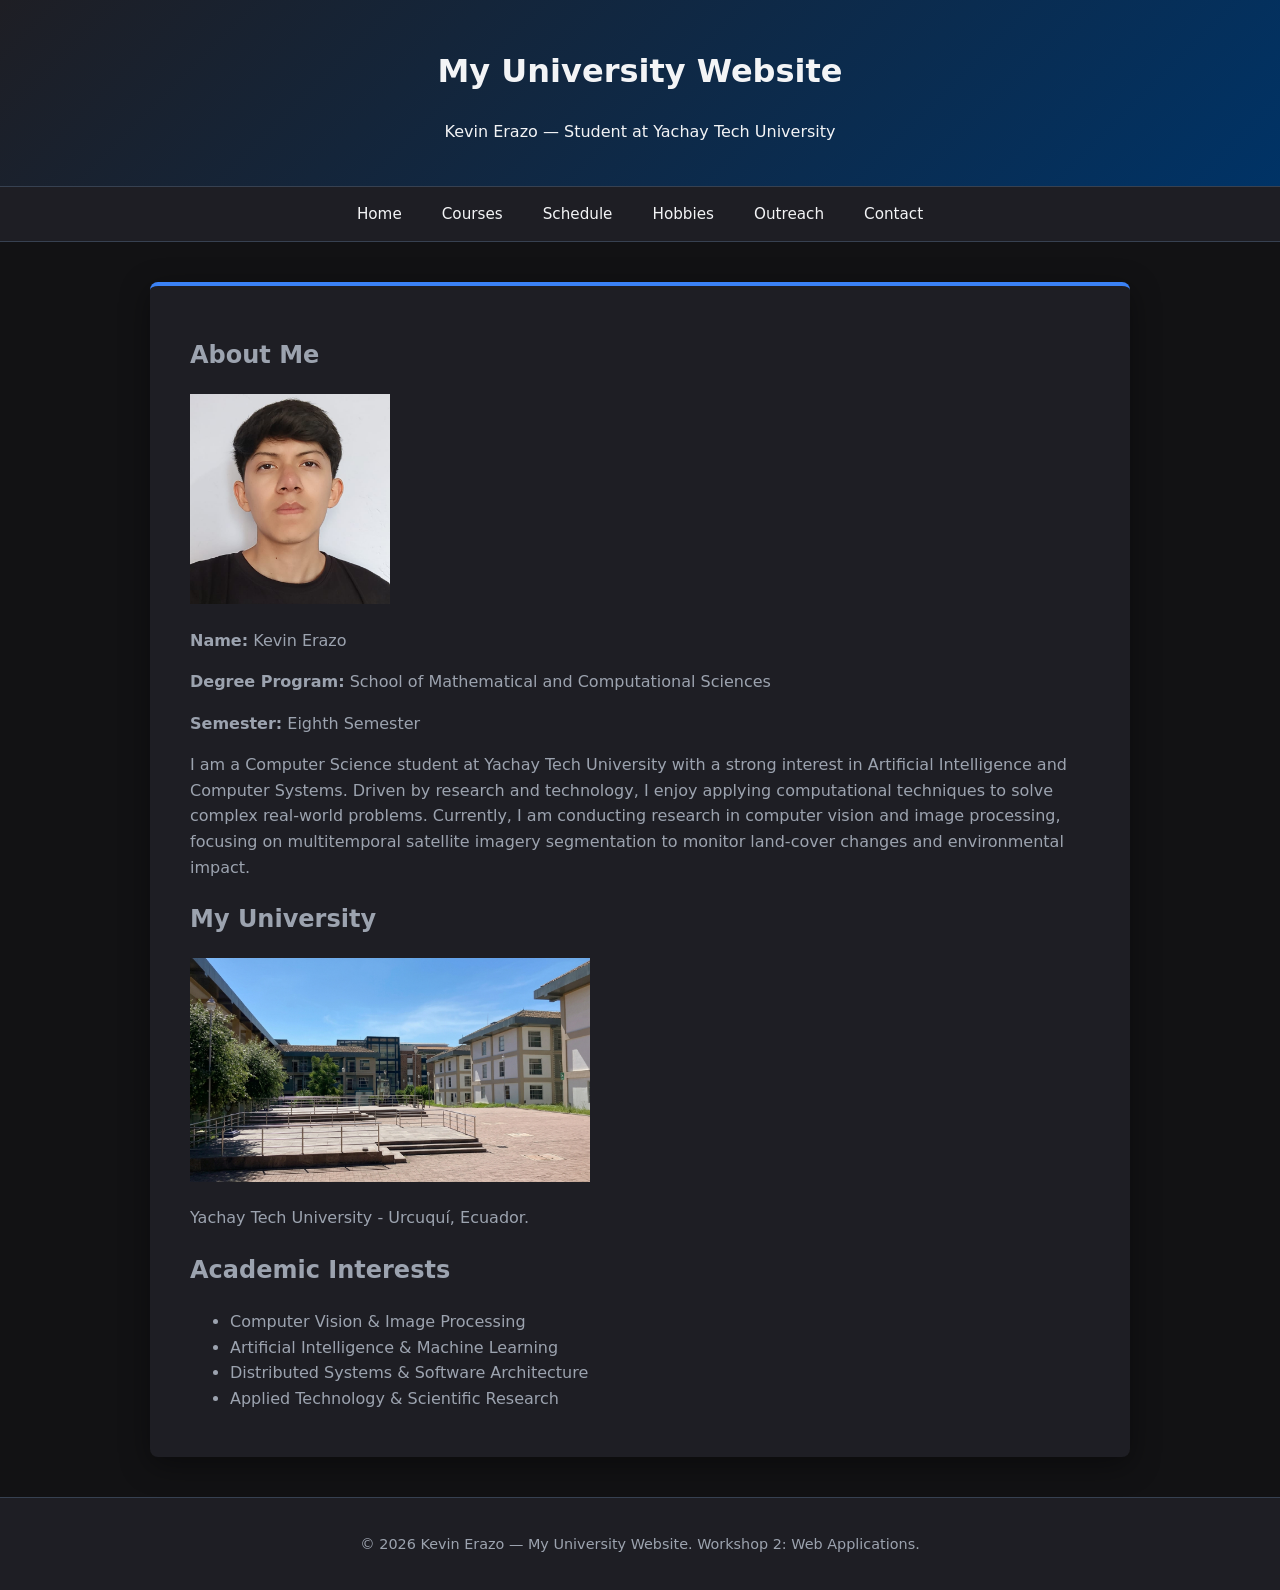
<file: HTML+CSS/my-site/index.html>
<!DOCTYPE html>
<html lang="en">
<head>
  <meta charset="UTF-8">
  <meta name="viewport" content="width=device-width, initial-scale=1.0">
  <title>My University Website</title>
  <link rel="stylesheet" href="css/global.css">
</head>
<body>

  <header>
    <h1>My University Website</h1>
    <p>Kevin Erazo — Student at Yachay Tech University</p>
  </header>

  <nav>
    <a href="index.html">Home</a>
    <a href="pages/courses.html">Courses</a>
    <a href="pages/schedule.html">Schedule</a>
    <a href="pages/other1.html">Hobbies</a>
    <a href="pages/other2.html">Outreach</a>
    <a href="pages/contact.html">Contact</a>
  </nav>

  <main>
    <section>
      <article>
        <h2>About Me</h2>
        <img src="images/profile.jpg" alt="Profile photo" width="200">
        <p><strong>Name:</strong> Kevin Erazo</p>
        <p><strong>Degree Program:</strong> School of Mathematical and Computational Sciences</p>
        <p><strong>Semester:</strong> Eighth Semester</p>
        <p>
          I am a Computer Science student at Yachay Tech University with a strong interest in Artificial Intelligence and Computer Systems. Driven by research and technology, I enjoy applying computational techniques to solve complex real-world problems. Currently, I am conducting research in computer vision and image processing, focusing on multitemporal satellite imagery segmentation to monitor land-cover changes and environmental impact.
        </p>
      </article>

      <article>
        <h2>My University</h2>
        <img src="images/university.jpg" alt="Yachay Tech University" width="400">
        <p>Yachay Tech University - Urcuquí, Ecuador.</p>
      </article>

      <article>
        <h2>Academic Interests</h2>
        <ul>
          <li>Computer Vision & Image Processing</li>
          <li>Artificial Intelligence & Machine Learning</li>
          <li>Distributed Systems & Software Architecture</li>
          <li>Applied Technology & Scientific Research</li>
        </ul>
      </article>
    </section>
  </main>

  <footer>
    <p>&copy; 2026 Kevin Erazo — My University Website. Workshop 2: Web Applications.</p>
  </footer>

</body>
</html>
</file>
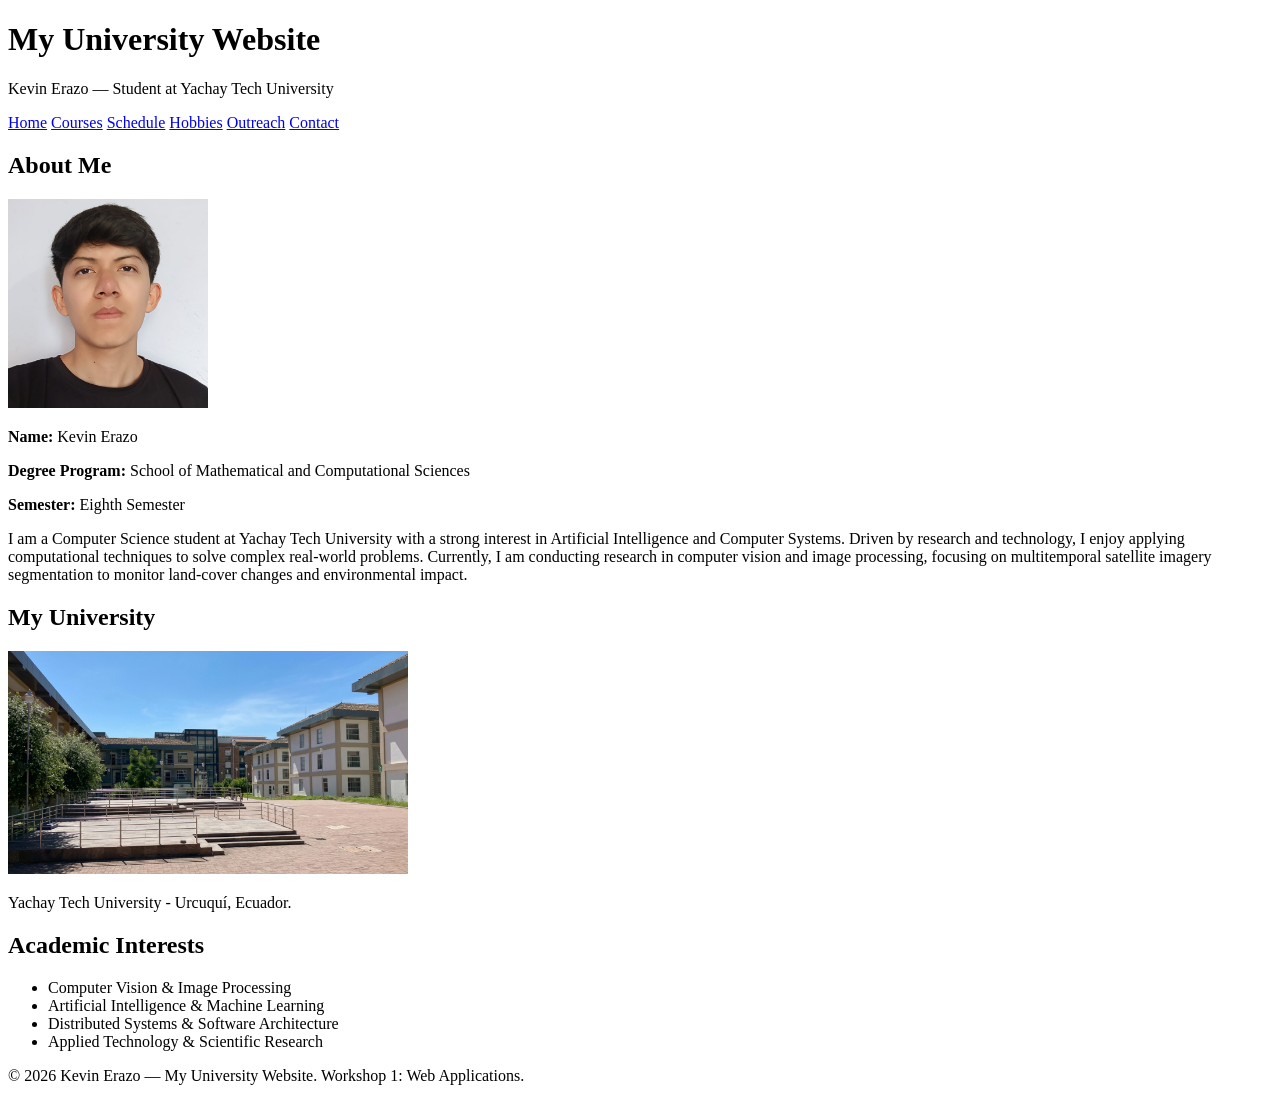
<file: HTML/my-site/index.html>
<!DOCTYPE html>
<html lang="en">
<head>
  <meta charset="UTF-8">
  <meta name="viewport" content="width=device-width, initial-scale=1.0">
  <title>My University Website</title>
</head>
<body>

  <header>
    <h1>My University Website</h1>
    <p>Kevin Erazo — Student at Yachay Tech University</p>
  </header>

  <nav>
    <a href="index.html">Home</a>
    <a href="pages/courses.html">Courses</a>
    <a href="pages/schedule.html">Schedule</a>
    <a href="pages/other1.html">Hobbies</a>
    <a href="pages/other2.html">Outreach</a>
    <a href="pages/contact.html">Contact</a>
  </nav>

  <main>
    <section>
      <article>
        <h2>About Me</h2>
        <img src="images/profile.jpg" alt="Profile photo" width="200">
        <p><strong>Name:</strong> Kevin Erazo</p>
        <p><strong>Degree Program:</strong> School of Mathematical and Computational Sciences</p>
        <p><strong>Semester:</strong> Eighth Semester</p>
        <p>
          I am a Computer Science student at Yachay Tech University with a strong interest in Artificial Intelligence and Computer Systems. Driven by research and technology, I enjoy applying computational techniques to solve complex real-world problems. Currently, I am conducting research in computer vision and image processing, focusing on multitemporal satellite imagery segmentation to monitor land-cover changes and environmental impact.
        </p>
      </article>

      <article>
        <h2>My University</h2>
        <img src="images/university.jpg" alt="Yachay Tech University" width="400">
        <p>Yachay Tech University - Urcuquí, Ecuador.</p>
      </article>

      <article>
        <h2>Academic Interests</h2>
        <ul>
          <li>Computer Vision & Image Processing</li>
          <li>Artificial Intelligence & Machine Learning</li>
          <li>Distributed Systems & Software Architecture</li>
          <li>Applied Technology & Scientific Research</li>
        </ul>
      </article>
    </section>
  </main>

  <footer>
    <p>&copy; 2026 Kevin Erazo — My University Website. Workshop 1: Web Applications.</p>
  </footer>

</body>
</html>
</file>
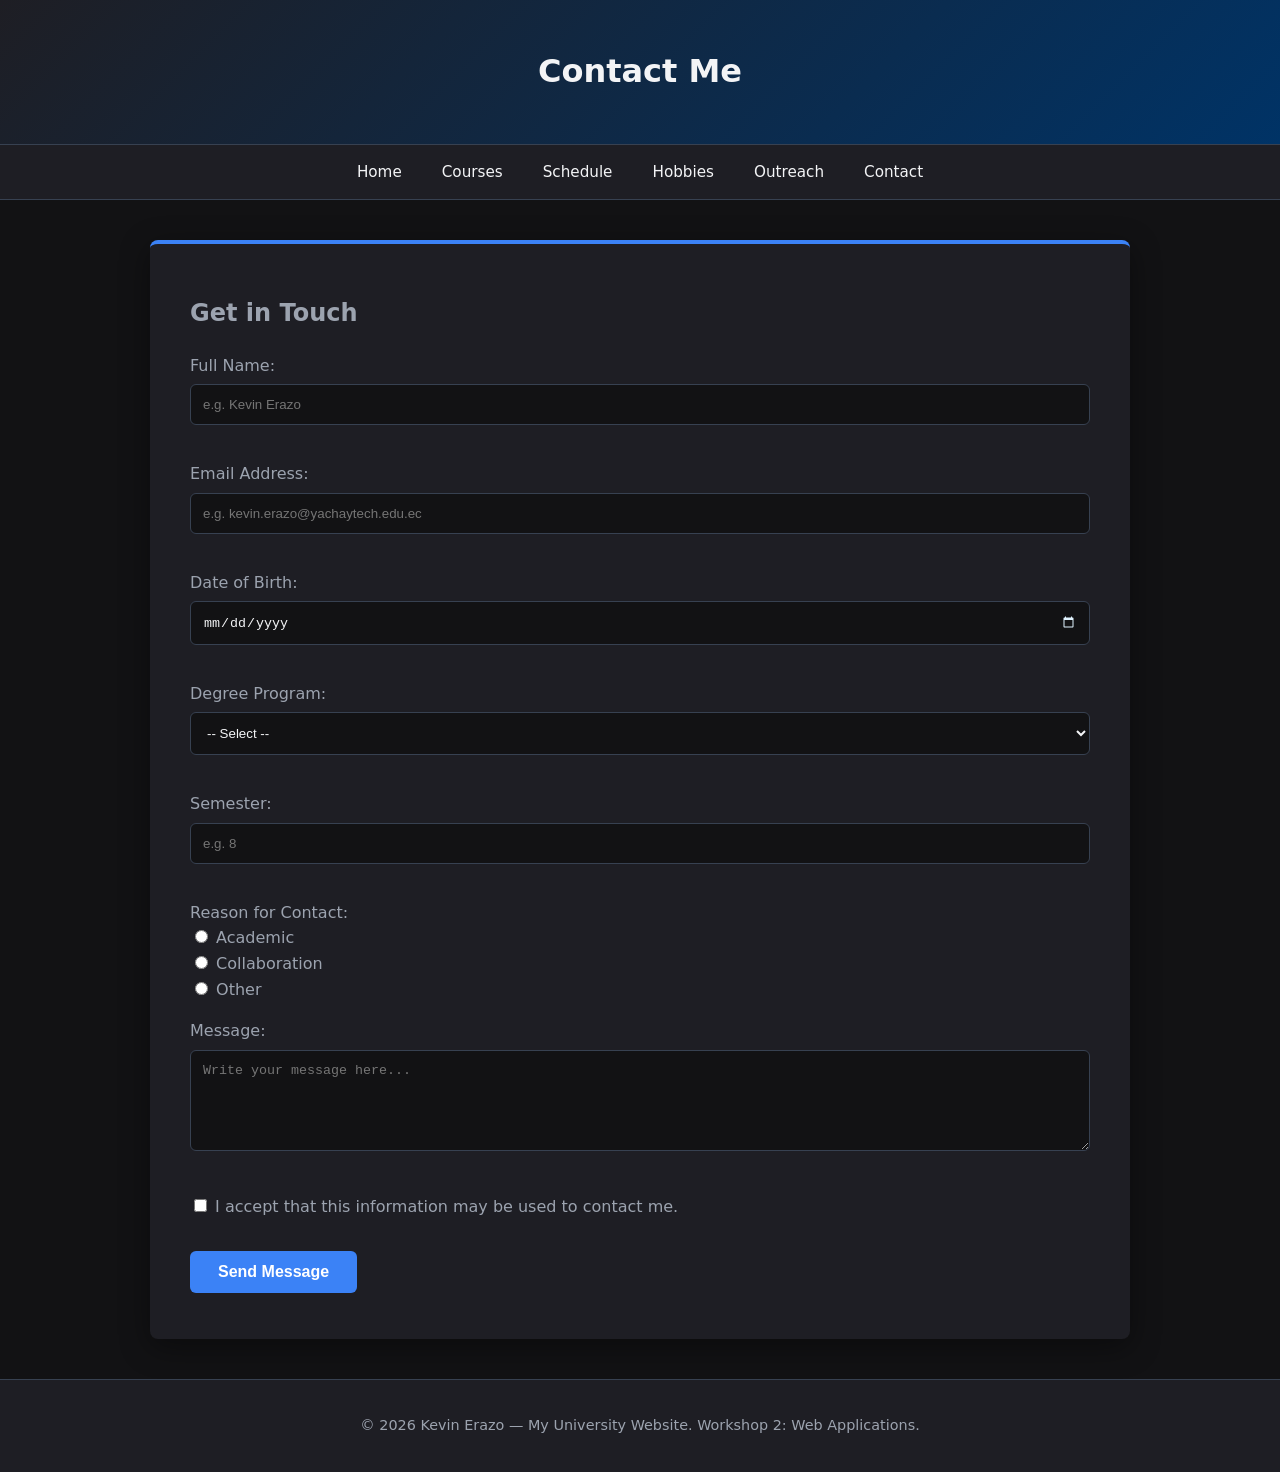
<file: HTML+CSS/my-site/pages/contact.html>
<!DOCTYPE html>
<html lang="en">
<head>
  <meta charset="UTF-8">
  <meta name="viewport" content="width=device-width, initial-scale=1.0">
  <title>Contact - My University Website</title>
  <link rel="stylesheet" href="../css/global.css">
  <link rel="stylesheet" href="../css/forms.css">
</head>
<body>

  <header>
    <h1>Contact Me</h1>
  </header>

  <nav>
    <a href="../index.html">Home</a>
    <a href="courses.html">Courses</a>
    <a href="schedule.html">Schedule</a>
    <a href="other1.html">Hobbies</a>
    <a href="other2.html">Outreach</a>
    <a href="contact.html">Contact</a>
  </nav>

  <main>
    <section>
      <h2>Get in Touch</h2>
      <form action="#" method="POST">
        <p>
          <label for="name">Full Name:</label><br>
          <input type="text" id="name" name="name" placeholder="e.g. Kevin Erazo" required>
        </p>

        <p>
          <label for="email">Email Address:</label><br>
          <input type="email" id="email" name="email" placeholder="e.g. kevin.erazo@yachaytech.edu.ec" required>
        </p>

        <p>
          <label for="dob">Date of Birth:</label><br>
          <input type="date" id="dob" name="dob" required>
        </p>

        <p>
          <label for="program">Degree Program:</label><br>
          <select id="program" name="program" required>
            <option value="">-- Select --</option>
            <option value="agro">Agricultural and Agro-Industrial Sciences</option>
            <option value="biological">Biological Sciences and Engineering</option>
            <option value="physical">Physical Sciences and Nanotechnology</option>
            <option value="earth">Earth Sciences, Energy and Environment</option>
            <option value="math_cs">Mathematical and Computational Sciences</option>
            <option value="chemical">Chemical Sciences and Engineering</option>
            <option value="language">Language Center</option>
            <option value="experimental">Experimental Sciences Education</option>
          </select>
        </p>

        <p>
          <label for="semester">Semester:</label><br>
          <input type="number" id="semester" name="semester" min="1" max="10" placeholder="e.g. 8" required>
        </p>

        <p>
          <label>Reason for Contact:</label><br>
          <input type="radio" id="reason_academic" name="reason" value="academic" required>
          <label for="reason_academic">Academic</label><br>
          <input type="radio" id="reason_collab" name="reason" value="collaboration">
          <label for="reason_collab">Collaboration</label><br>
          <input type="radio" id="reason_other" name="reason" value="other">
          <label for="reason_other">Other</label>
        </p>

        <p>
          <label for="message">Message:</label><br>
          <textarea id="message" name="message" rows="5" cols="40" placeholder="Write your message here..." required></textarea>
        </p>

        <p>
          <input type="checkbox" id="accept" name="accept" required>
          <label for="accept">I accept that this information may be used to contact me.</label>
        </p>

        <p>
          <button type="submit" name="submit">Send Message</button>
        </p>
      </form>
    </section>
  </main>

  <footer>
    <p>&copy; 2026 Kevin Erazo — My University Website. Workshop 2: Web Applications.</p>
  </footer>

</body>
</html>
</file>
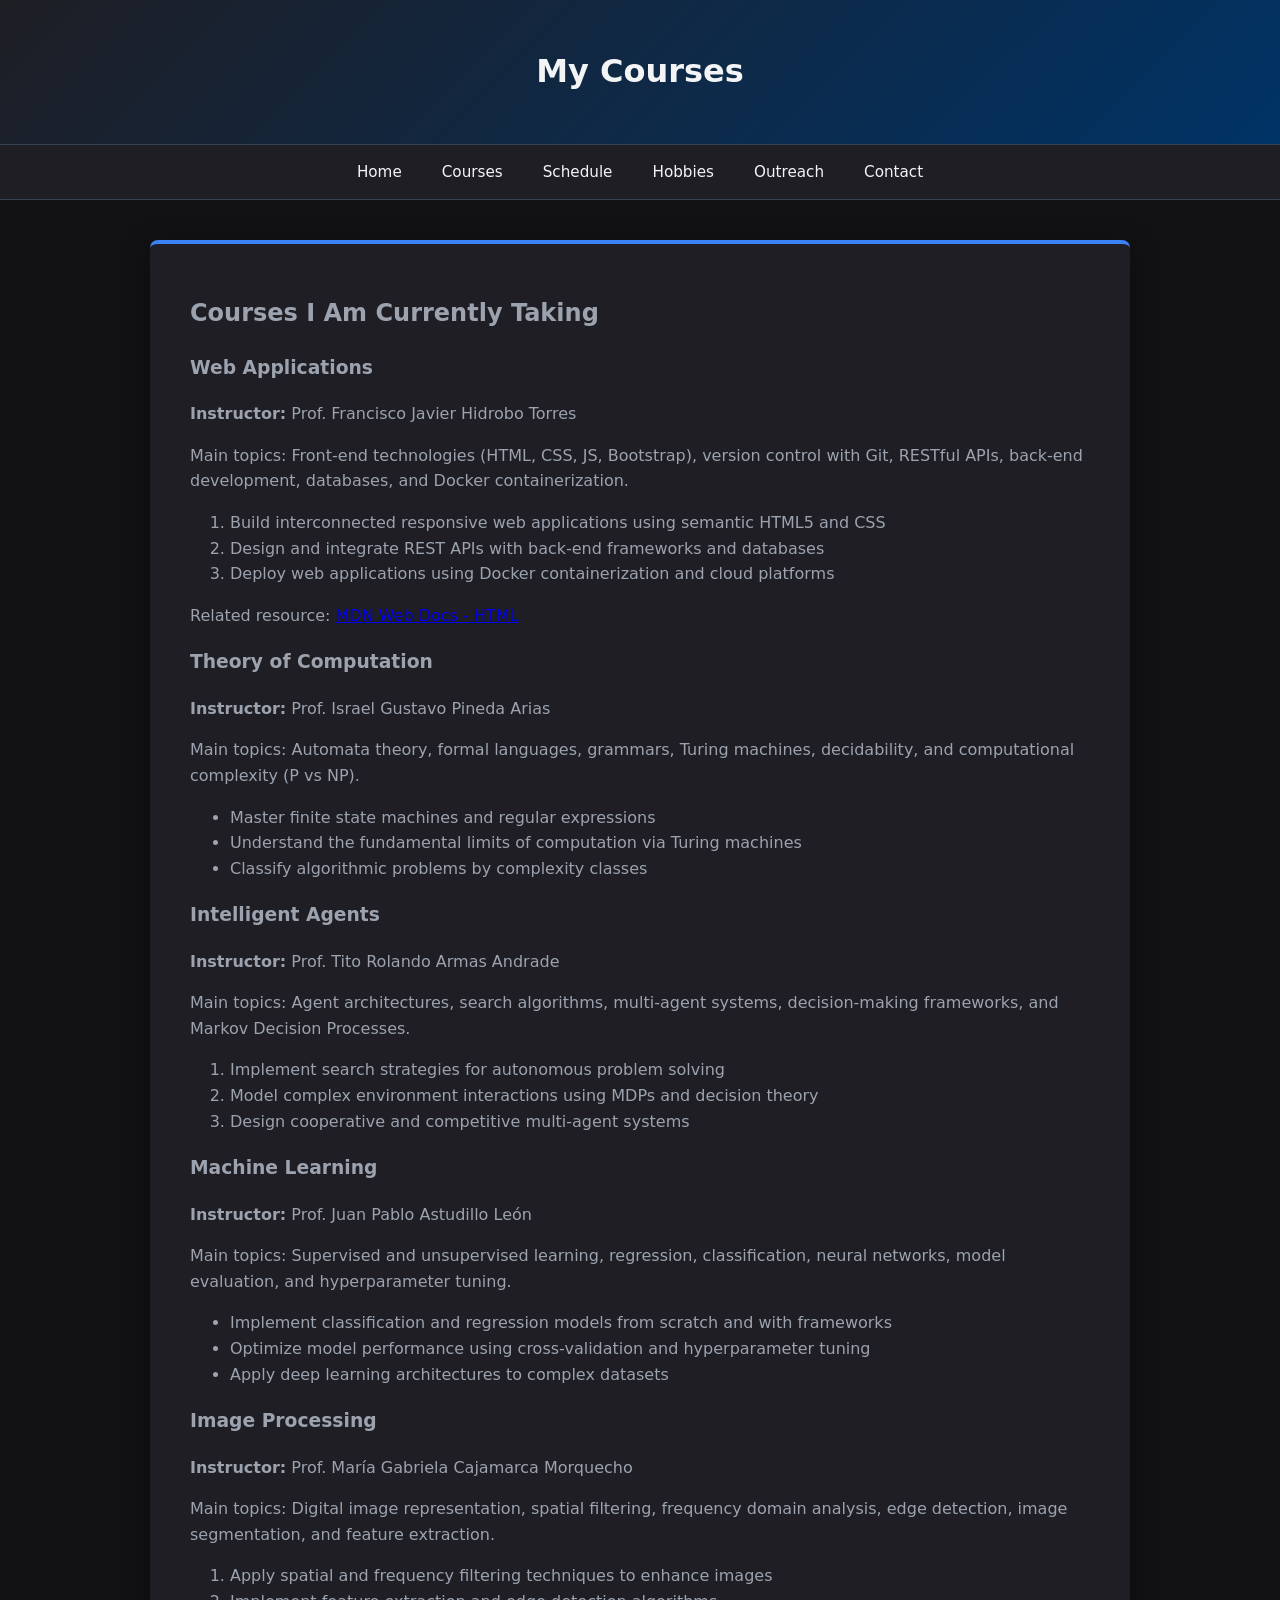
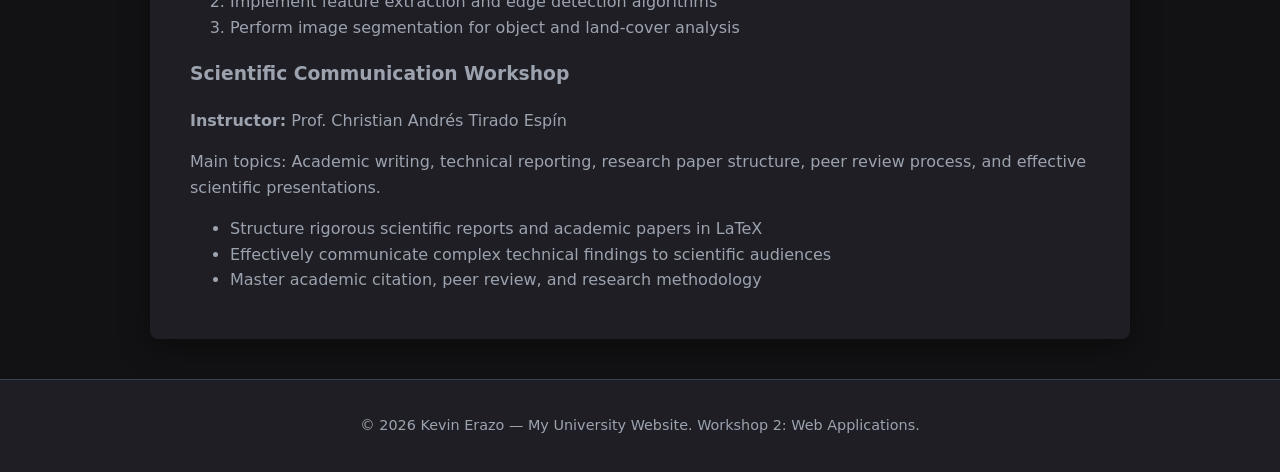
<file: HTML+CSS/my-site/pages/courses.html>
<!DOCTYPE html>
<html lang="en">
<head>
  <meta charset="UTF-8">
  <meta name="viewport" content="width=device-width, initial-scale=1.0">
  <title>My Courses - My University Website</title>
  <link rel="stylesheet" href="../css/global.css">
</head>
<body>

  <header>
    <h1>My Courses</h1>
  </header>

  <nav>
    <a href="../index.html">Home</a>
    <a href="courses.html">Courses</a>
    <a href="schedule.html">Schedule</a>
    <a href="other1.html">Hobbies</a>
    <a href="other2.html">Outreach</a>
    <a href="contact.html">Contact</a>
  </nav>

  <main>
    <section>
      <h2>Courses I Am Currently Taking</h2>

      <article>
        <h3>Web Applications</h3>
        <p><strong>Instructor:</strong> Prof. Francisco Javier Hidrobo Torres</p>
        <p>Main topics: Front-end technologies (HTML, CSS, JS, Bootstrap), version control with Git, RESTful APIs, back-end development, databases, and Docker containerization.</p>
        <ol>
          <li>Build interconnected responsive web applications using semantic HTML5 and CSS</li>
          <li>Design and integrate REST APIs with back-end frameworks and databases</li>
          <li>Deploy web applications using Docker containerization and cloud platforms</li>
        </ol>
        <p>Related resource: <a href="https://developer.mozilla.org/en-US/docs/Web/HTML" target="_blank" rel="noopener">MDN Web Docs - HTML</a></p>
      </article>

      <article>
        <h3>Theory of Computation</h3>
        <p><strong>Instructor:</strong> Prof. Israel Gustavo Pineda Arias</p>
        <p>Main topics: Automata theory, formal languages, grammars, Turing machines, decidability, and computational complexity (P vs NP).</p>
        <ul>
          <li>Master finite state machines and regular expressions</li>
          <li>Understand the fundamental limits of computation via Turing machines</li>
          <li>Classify algorithmic problems by complexity classes</li>
        </ul>
      </article>

      <article>
        <h3>Intelligent Agents</h3>
        <p><strong>Instructor:</strong> Prof. Tito Rolando Armas Andrade</p>
        <p>Main topics: Agent architectures, search algorithms, multi-agent systems, decision-making frameworks, and Markov Decision Processes.</p>
        <ol>
          <li>Implement search strategies for autonomous problem solving</li>
          <li>Model complex environment interactions using MDPs and decision theory</li>
          <li>Design cooperative and competitive multi-agent systems</li>
        </ol>
      </article>

      <article>
        <h3>Machine Learning</h3>
        <p><strong>Instructor:</strong> Prof. Juan Pablo Astudillo León</p>
        <p>Main topics: Supervised and unsupervised learning, regression, classification, neural networks, model evaluation, and hyperparameter tuning.</p>
        <ul>
          <li>Implement classification and regression models from scratch and with frameworks</li>
          <li>Optimize model performance using cross-validation and hyperparameter tuning</li>
          <li>Apply deep learning architectures to complex datasets</li>
        </ul>
      </article>

      <article>
        <h3>Image Processing</h3>
        <p><strong>Instructor:</strong> Prof. María Gabriela Cajamarca Morquecho</p>
        <p>Main topics: Digital image representation, spatial filtering, frequency domain analysis, edge detection, image segmentation, and feature extraction.</p>
        <ol>
          <li>Apply spatial and frequency filtering techniques to enhance images</li>
          <li>Implement feature extraction and edge detection algorithms</li>
          <li>Perform image segmentation for object and land-cover analysis</li>
        </ol>
      </article>

      <article>
        <h3>Scientific Communication Workshop</h3>
        <p><strong>Instructor:</strong> Prof. Christian Andrés Tirado Espín</p>
        <p>Main topics: Academic writing, technical reporting, research paper structure, peer review process, and effective scientific presentations.</p>
        <ul>
          <li>Structure rigorous scientific reports and academic papers in LaTeX</li>
          <li>Effectively communicate complex technical findings to scientific audiences</li>
          <li>Master academic citation, peer review, and research methodology</li>
        </ul>
      </article>
    </section>
  </main>

  <footer>
    <p>&copy; 2026 Kevin Erazo — My University Website. Workshop 2: Web Applications.</p>
  </footer>

</body>
</html>
</file>
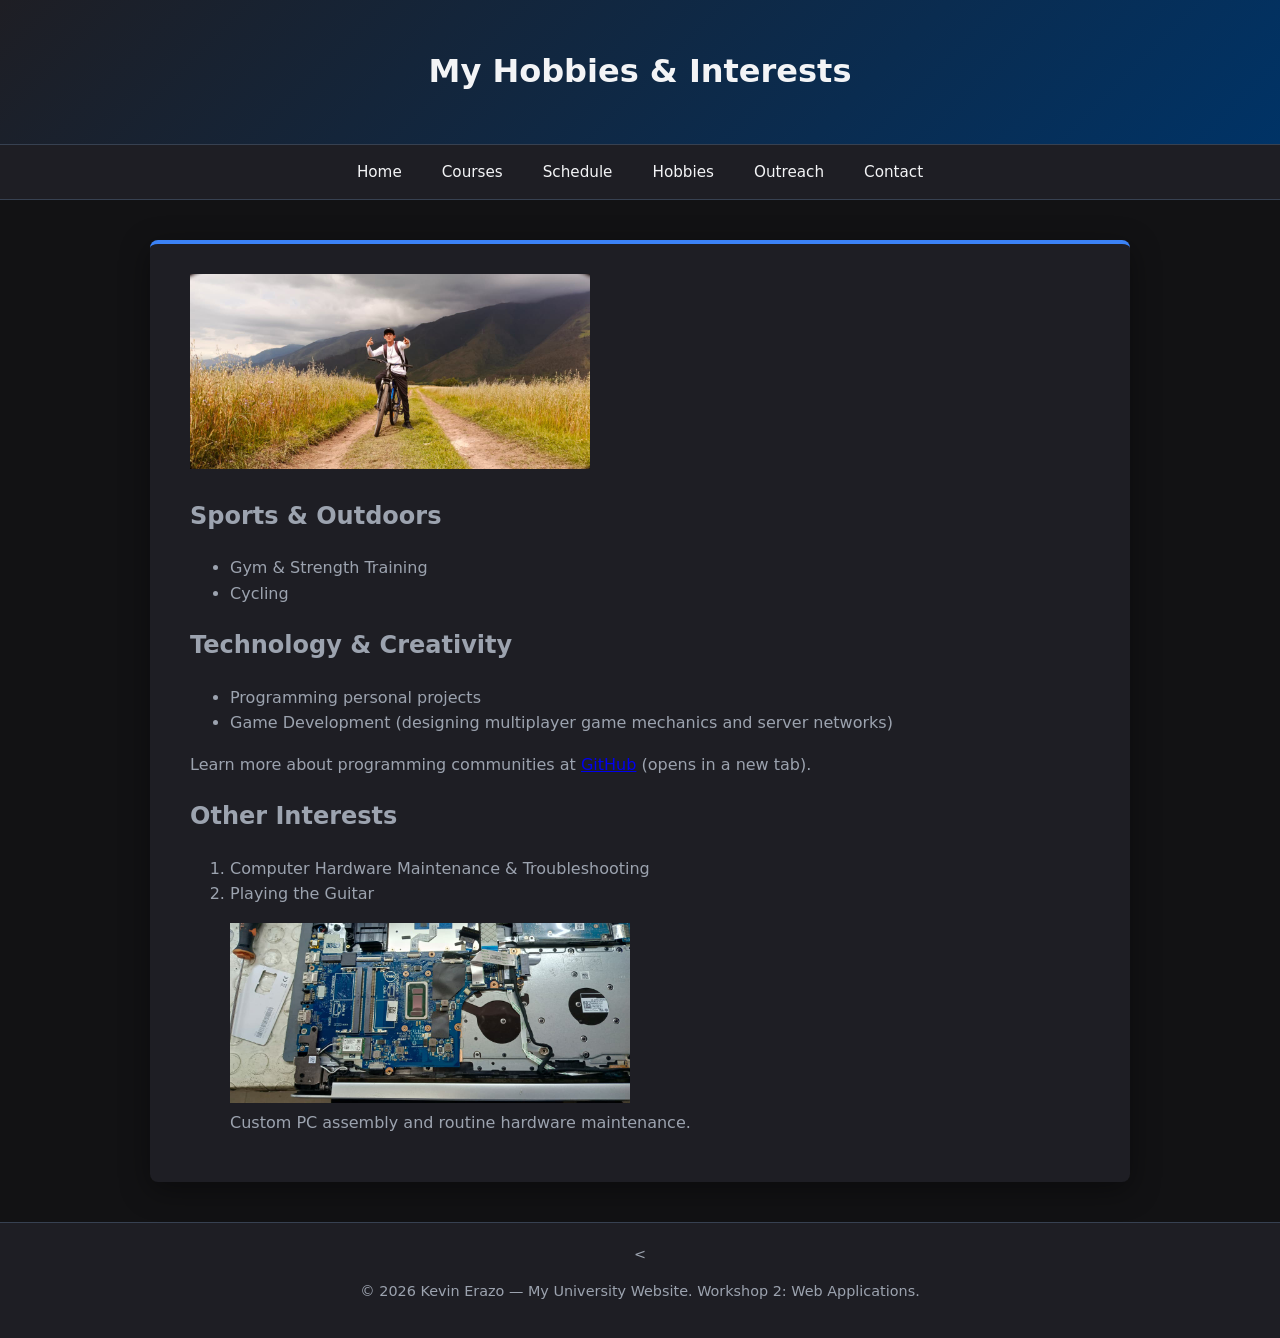
<file: HTML+CSS/my-site/pages/other1.html>
<!DOCTYPE html>
<html lang="en">
<head>
  <meta charset="UTF-8">
  <meta name="viewport" content="width=device-width, initial-scale=1.0">
  <title>Hobbies - My University Website</title>
  <link rel="stylesheet" href="../css/global.css">
</head>
<body>

  <header>
    <h1>My Hobbies &amp; Interests</h1>
  </header>

  <nav>
    <a href="../index.html">Home</a>
    <a href="courses.html">Courses</a>
    <a href="schedule.html">Schedule</a>
    <a href="other1.html">Hobbies</a>
    <a href="other2.html">Outreach</a>
    <a href="contact.html">Contact</a>
  </nav>

  <main>
    <img src="../images/other-image1.jpg" alt="Hobbies and personal activities illustration" width="400">

    <section>
      <h2>Sports &amp; Outdoors</h2>
      <article>
        <ul>
          <li>Gym &amp; Strength Training</li>
          <li>Cycling</li>
        </ul>
      </article>
    </section>

    <section>
      <h2>Technology &amp; Creativity</h2>
      <article>
        <ul>
          <li>Programming personal projects</li>
          <li>Game Development (designing multiplayer game mechanics and server networks)</li>
        </ul>
        <p>
          Learn more about programming communities at
          <a href="https://github.com" target="_blank" rel="noopener">GitHub</a> (opens in a new tab).
        </p>
      </article>
    </section>

    <section>
      <h2>Other Interests</h2>
      <article>
        <ol>
          <li>Computer Hardware Maintenance &amp; Troubleshooting</li>
          <li>Playing the Guitar</li>
        </ol>
        <figure>
          <img src="../images/pc-maintenance.jpeg" alt="Computer hardware maintenance and assembly process" width="400">
          <figcaption>Custom PC assembly and routine hardware maintenance.</figcaption>
        </figure>
      </article>
    </section>
  </main>

  <footer>
    <<p>&copy; 2026 Kevin Erazo — My University Website. Workshop 2: Web Applications.</p>
  </footer>

</body>
</html>
</file>
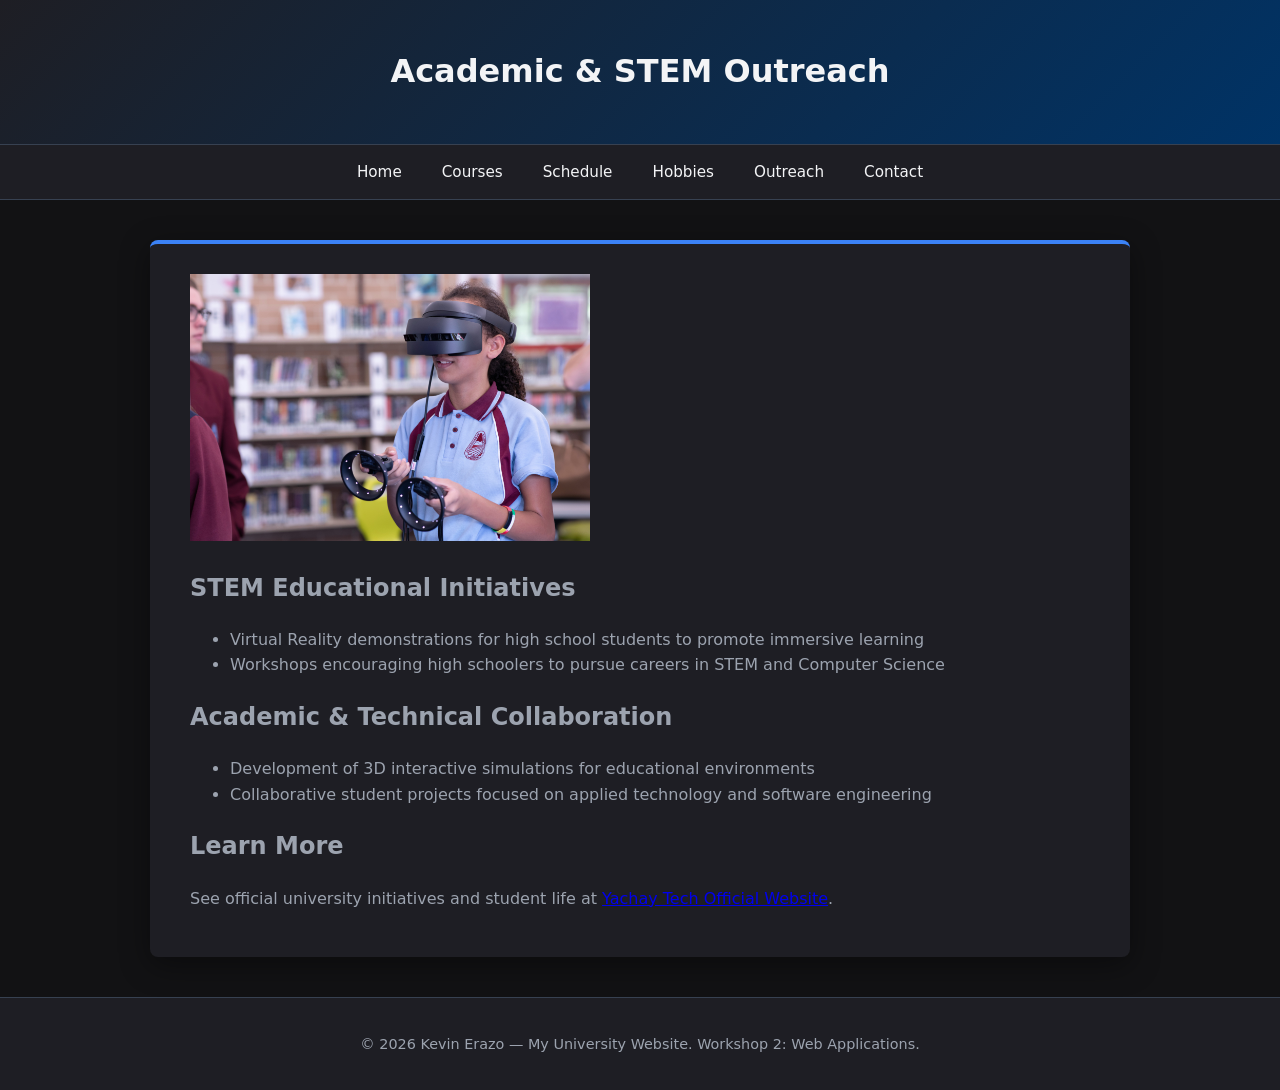
<file: HTML+CSS/my-site/pages/other2.html>
<!DOCTYPE html>
<html lang="en">
<head>
  <meta charset="UTF-8">
  <meta name="viewport" content="width=device-width, initial-scale=1.0">
  <title>Academic &amp; STEM Outreach - My University Website</title>
  <link rel="stylesheet" href="../css/global.css">
</head>
<body>

  <header>
    <h1>Academic &amp; STEM Outreach</h1>
  </header>

  <nav>
    <a href="../index.html">Home</a>
    <a href="courses.html">Courses</a>
    <a href="schedule.html">Schedule</a>
    <a href="other1.html">Hobbies</a>
    <a href="other2.html">Outreach</a>
    <a href="contact.html">Contact</a>
  </nav>

  <main>
    <img src="../images/other-image2.jpg" alt="STEM outreach and virtual reality demonstrations" width="400">

    <section>
      <h2>STEM Educational Initiatives</h2>
      <article>
        <ul>
          <li>Virtual Reality demonstrations for high school students to promote immersive learning</li>
          <li>Workshops encouraging high schoolers to pursue careers in STEM and Computer Science</li>
        </ul>
      </article>
    </section>

    <section>
      <h2>Academic &amp; Technical Collaboration</h2>
      <article>
        <ul>
          <li>Development of 3D interactive simulations for educational environments</li>
          <li>Collaborative student projects focused on applied technology and software engineering</li>
        </ul>
      </article>
    </section>

    <section>
      <h2>Learn More</h2>
      <article>
        <p>
          See official university initiatives and student life at
          <a href="https://www.yachaytech.edu.ec/" target="_blank" rel="noopener">Yachay Tech Official Website</a>.
        </p>
      </article>
    </section>
  </main>

  <footer>
    <p>&copy; 2026 Kevin Erazo — My University Website. Workshop 2: Web Applications.</p>
  </footer>

</body>
</html>
</file>
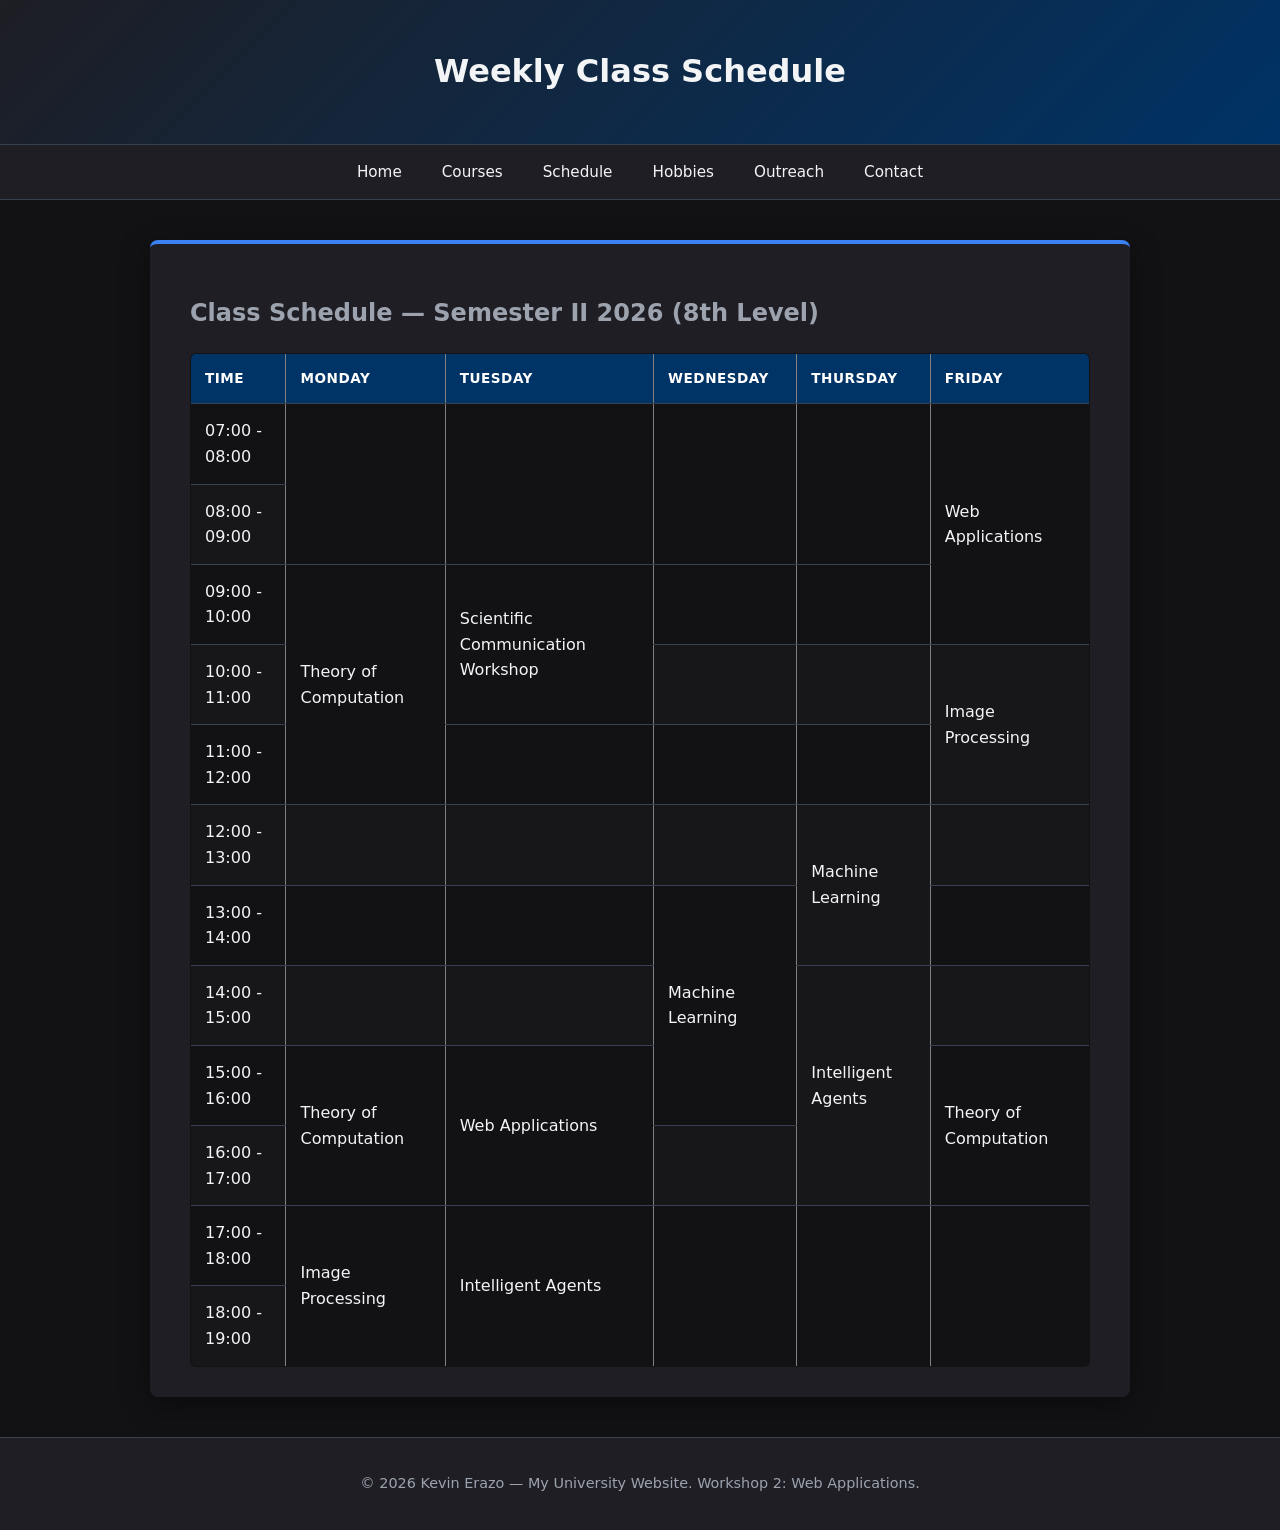
<file: HTML+CSS/my-site/pages/schedule.html>
<!DOCTYPE html>
<html lang="en">
<head>
  <meta charset="UTF-8">
  <meta name="viewport" content="width=device-width, initial-scale=1.0">
  <title>My Schedule - My University Website</title>
  <link rel="stylesheet" href="../css/global.css">
  <link rel="stylesheet" href="../css/tables.css">
</head>
<body>

  <header>
    <h1>Weekly Class Schedule</h1>
  </header>

  <nav>
    <a href="../index.html">Home</a>
    <a href="courses.html">Courses</a>
    <a href="schedule.html">Schedule</a>
    <a href="other1.html">Hobbies</a>
    <a href="other2.html">Outreach</a>
    <a href="contact.html">Contact</a>
  </nav>

  <main>
    <section>
      <h2>Class Schedule — Semester II 2026 (8th Level)</h2>
      <table border="1">
        <thead>
          <tr>
            <th>Time</th>
            <th>Monday</th>
            <th>Tuesday</th>
            <th>Wednesday</th>
            <th>Thursday</th>
            <th>Friday</th>
          </tr>
        </thead>
        <tbody>
          <tr>
            <td>07:00 - 08:00</td>
            <td rowspan="2"></td>
            <td rowspan="2"></td>
            <td rowspan="2"></td>
            <td rowspan="2"></td>
            <td rowspan="3">Web Applications</td>
          </tr>
          <tr>
            <td>08:00 - 09:00</td>
          </tr>
          <tr>
            <td>09:00 - 10:00</td>
            <td rowspan="3">Theory of Computation</td>
            <td rowspan="2">Scientific Communication Workshop</td>
            <td></td>
            <td></td>
          </tr>
          <tr>
            <td>10:00 - 11:00</td>
            <td></td>
            <td></td>
            <td rowspan="2">Image Processing</td>
          </tr>
          <tr>
            <td>11:00 - 12:00</td>
            <td></td>
            <td></td>
            <td></td>
          </tr>
          <tr>
            <td>12:00 - 13:00</td>
            <td></td>
            <td></td>
            <td></td>
            <td rowspan="2">Machine Learning</td>
            <td></td>
          </tr>
          <tr>
            <td>13:00 - 14:00</td>
            <td></td>
            <td></td>
            <td rowspan="3">Machine Learning</td>
            <td></td>
          </tr>
          <tr>
            <td>14:00 - 15:00</td>
            <td></td>
            <td></td>
            <td rowspan="3">Intelligent Agents</td>
            <td></td>
          </tr>
          <tr>
            <td>15:00 - 16:00</td>
            <td rowspan="2">Theory of Computation</td>
            <td rowspan="2">Web Applications</td>
            <td rowspan="2">Theory of Computation</td>
          </tr>
          <tr>
            <td>16:00 - 17:00</td>
            <td></td>
          </tr>
          <tr>
            <td>17:00 - 18:00</td>
            <td rowspan="2">Image Processing</td>
            <td rowspan="2">Intelligent Agents</td>
            <td rowspan="2"></td>
            <td rowspan="2"></td>
            <td rowspan="2"></td>
          </tr>
          <tr>
            <td>18:00 - 19:00</td>
          </tr>
        </tbody>
      </table>
    </section>
  </main>

  <footer>
    <p>&copy; 2026 Kevin Erazo — My University Website. Workshop 2: Web Applications.</p>
  </footer>

</body>
</html>
</file>
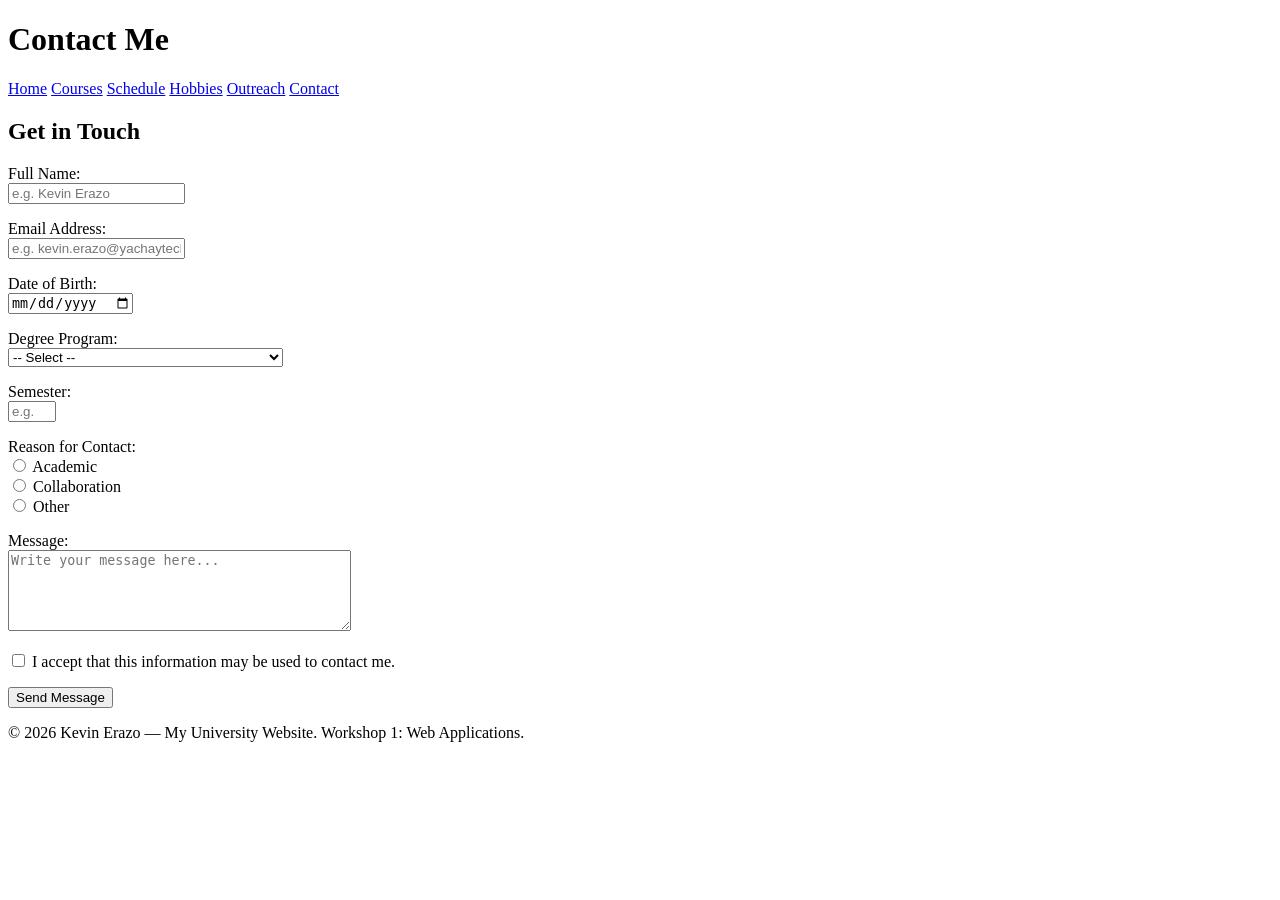
<file: HTML/my-site/pages/contact.html>
<!DOCTYPE html>
<html lang="en">
<head>
  <meta charset="UTF-8">
  <meta name="viewport" content="width=device-width, initial-scale=1.0">
  <title>Contact - My University Website</title>
</head>
<body>

  <header>
    <h1>Contact Me</h1>
  </header>

  <nav>
    <a href="../index.html">Home</a>
    <a href="courses.html">Courses</a>
    <a href="schedule.html">Schedule</a>
    <a href="other1.html">Hobbies</a>
    <a href="other2.html">Outreach</a>
    <a href="contact.html">Contact</a>
  </nav>

  <main>
    <section>
      <h2>Get in Touch</h2>
      <form action="#" method="POST">
        <p>
          <label for="name">Full Name:</label><br>
          <input type="text" id="name" name="name" placeholder="e.g. Kevin Erazo" required>
        </p>

        <p>
          <label for="email">Email Address:</label><br>
          <input type="email" id="email" name="email" placeholder="e.g. kevin.erazo@yachaytech.edu.ec" required>
        </p>

        <p>
          <label for="dob">Date of Birth:</label><br>
          <input type="date" id="dob" name="dob" required>
        </p>

        <p>
          <label for="program">Degree Program:</label><br>
          <select id="program" name="program" required>
            <option value="">-- Select --</option>
            <option value="agro">Agricultural and Agro-Industrial Sciences</option>
            <option value="biological">Biological Sciences and Engineering</option>
            <option value="physical">Physical Sciences and Nanotechnology</option>
            <option value="earth">Earth Sciences, Energy and Environment</option>
            <option value="math_cs">Mathematical and Computational Sciences</option>
            <option value="chemical">Chemical Sciences and Engineering</option>
            <option value="language">Language Center</option>
            <option value="experimental">Experimental Sciences Education</option>
          </select>
        </p>

        <p>
          <label for="semester">Semester:</label><br>
          <input type="number" id="semester" name="semester" min="1" max="10" placeholder="e.g. 8" required>
        </p>

        <p>
          <label>Reason for Contact:</label><br>
          <input type="radio" id="reason_academic" name="reason" value="academic" required>
          <label for="reason_academic">Academic</label><br>
          <input type="radio" id="reason_collab" name="reason" value="collaboration">
          <label for="reason_collab">Collaboration</label><br>
          <input type="radio" id="reason_other" name="reason" value="other">
          <label for="reason_other">Other</label>
        </p>

        <p>
          <label for="message">Message:</label><br>
          <textarea id="message" name="message" rows="5" cols="40" placeholder="Write your message here..." required></textarea>
        </p>

        <p>
          <input type="checkbox" id="accept" name="accept" required>
          <label for="accept">I accept that this information may be used to contact me.</label>
        </p>

        <p>
          <button type="submit" name="submit">Send Message</button>
        </p>
      </form>
    </section>
  </main>

  <footer>
    <p>&copy; 2026 Kevin Erazo — My University Website. Workshop 1: Web Applications.</p>
  </footer>

</body>
</html>
</file>
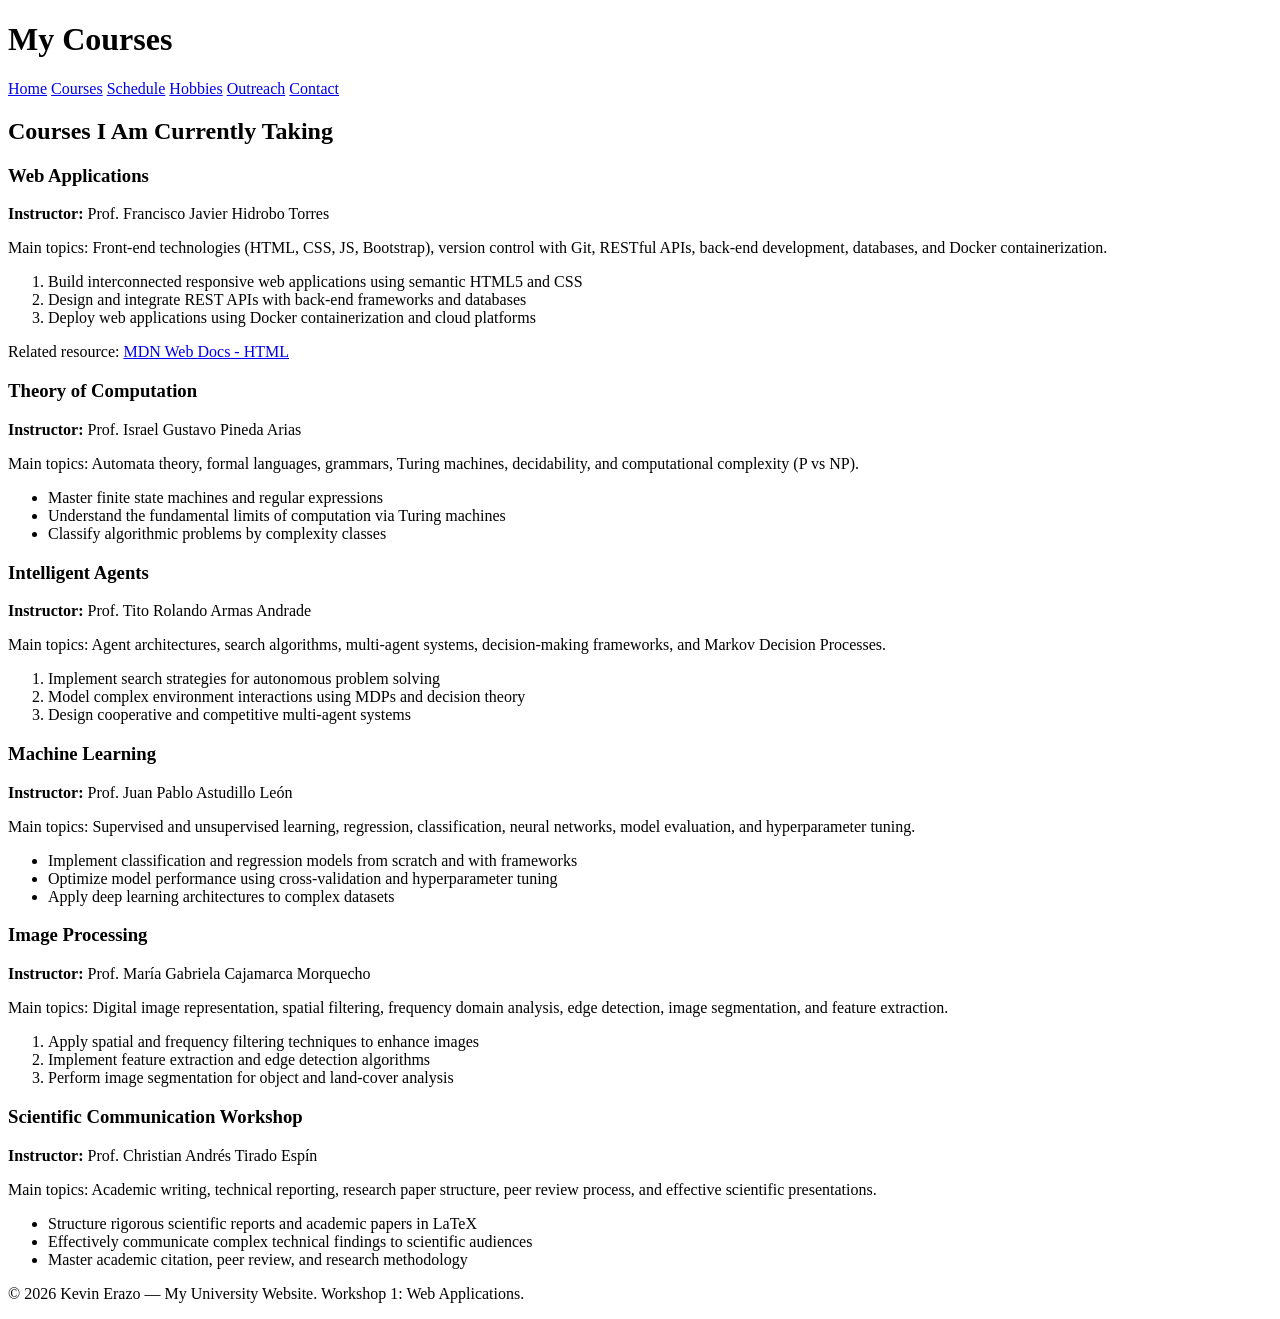
<file: HTML/my-site/pages/courses.html>
<!DOCTYPE html>
<html lang="en">
<head>
  <meta charset="UTF-8">
  <meta name="viewport" content="width=device-width, initial-scale=1.0">
  <title>My Courses - My University Website</title>
</head>
<body>

  <header>
    <h1>My Courses</h1>
  </header>

  <nav>
    <a href="../index.html">Home</a>
    <a href="courses.html">Courses</a>
    <a href="schedule.html">Schedule</a>
    <a href="other1.html">Hobbies</a>
    <a href="other2.html">Outreach</a>
    <a href="contact.html">Contact</a>
  </nav>

  <main>
    <section>
      <h2>Courses I Am Currently Taking</h2>

      <article>
        <h3>Web Applications</h3>
        <p><strong>Instructor:</strong> Prof. Francisco Javier Hidrobo Torres</p>
        <p>Main topics: Front-end technologies (HTML, CSS, JS, Bootstrap), version control with Git, RESTful APIs, back-end development, databases, and Docker containerization.</p>
        <ol>
          <li>Build interconnected responsive web applications using semantic HTML5 and CSS</li>
          <li>Design and integrate REST APIs with back-end frameworks and databases</li>
          <li>Deploy web applications using Docker containerization and cloud platforms</li>
        </ol>
        <p>Related resource: <a href="https://developer.mozilla.org/en-US/docs/Web/HTML" target="_blank" rel="noopener">MDN Web Docs - HTML</a></p>
      </article>

      <article>
        <h3>Theory of Computation</h3>
        <p><strong>Instructor:</strong> Prof. Israel Gustavo Pineda Arias</p>
        <p>Main topics: Automata theory, formal languages, grammars, Turing machines, decidability, and computational complexity (P vs NP).</p>
        <ul>
          <li>Master finite state machines and regular expressions</li>
          <li>Understand the fundamental limits of computation via Turing machines</li>
          <li>Classify algorithmic problems by complexity classes</li>
        </ul>
      </article>

      <article>
        <h3>Intelligent Agents</h3>
        <p><strong>Instructor:</strong> Prof. Tito Rolando Armas Andrade</p>
        <p>Main topics: Agent architectures, search algorithms, multi-agent systems, decision-making frameworks, and Markov Decision Processes.</p>
        <ol>
          <li>Implement search strategies for autonomous problem solving</li>
          <li>Model complex environment interactions using MDPs and decision theory</li>
          <li>Design cooperative and competitive multi-agent systems</li>
        </ol>
      </article>

      <article>
        <h3>Machine Learning</h3>
        <p><strong>Instructor:</strong> Prof. Juan Pablo Astudillo León</p>
        <p>Main topics: Supervised and unsupervised learning, regression, classification, neural networks, model evaluation, and hyperparameter tuning.</p>
        <ul>
          <li>Implement classification and regression models from scratch and with frameworks</li>
          <li>Optimize model performance using cross-validation and hyperparameter tuning</li>
          <li>Apply deep learning architectures to complex datasets</li>
        </ul>
      </article>

      <article>
        <h3>Image Processing</h3>
        <p><strong>Instructor:</strong> Prof. María Gabriela Cajamarca Morquecho</p>
        <p>Main topics: Digital image representation, spatial filtering, frequency domain analysis, edge detection, image segmentation, and feature extraction.</p>
        <ol>
          <li>Apply spatial and frequency filtering techniques to enhance images</li>
          <li>Implement feature extraction and edge detection algorithms</li>
          <li>Perform image segmentation for object and land-cover analysis</li>
        </ol>
      </article>

      <article>
        <h3>Scientific Communication Workshop</h3>
        <p><strong>Instructor:</strong> Prof. Christian Andrés Tirado Espín</p>
        <p>Main topics: Academic writing, technical reporting, research paper structure, peer review process, and effective scientific presentations.</p>
        <ul>
          <li>Structure rigorous scientific reports and academic papers in LaTeX</li>
          <li>Effectively communicate complex technical findings to scientific audiences</li>
          <li>Master academic citation, peer review, and research methodology</li>
        </ul>
      </article>
    </section>
  </main>

  <footer>
    <p>&copy; 2026 Kevin Erazo — My University Website. Workshop 1: Web Applications.</p>
  </footer>

</body>
</html>
</file>
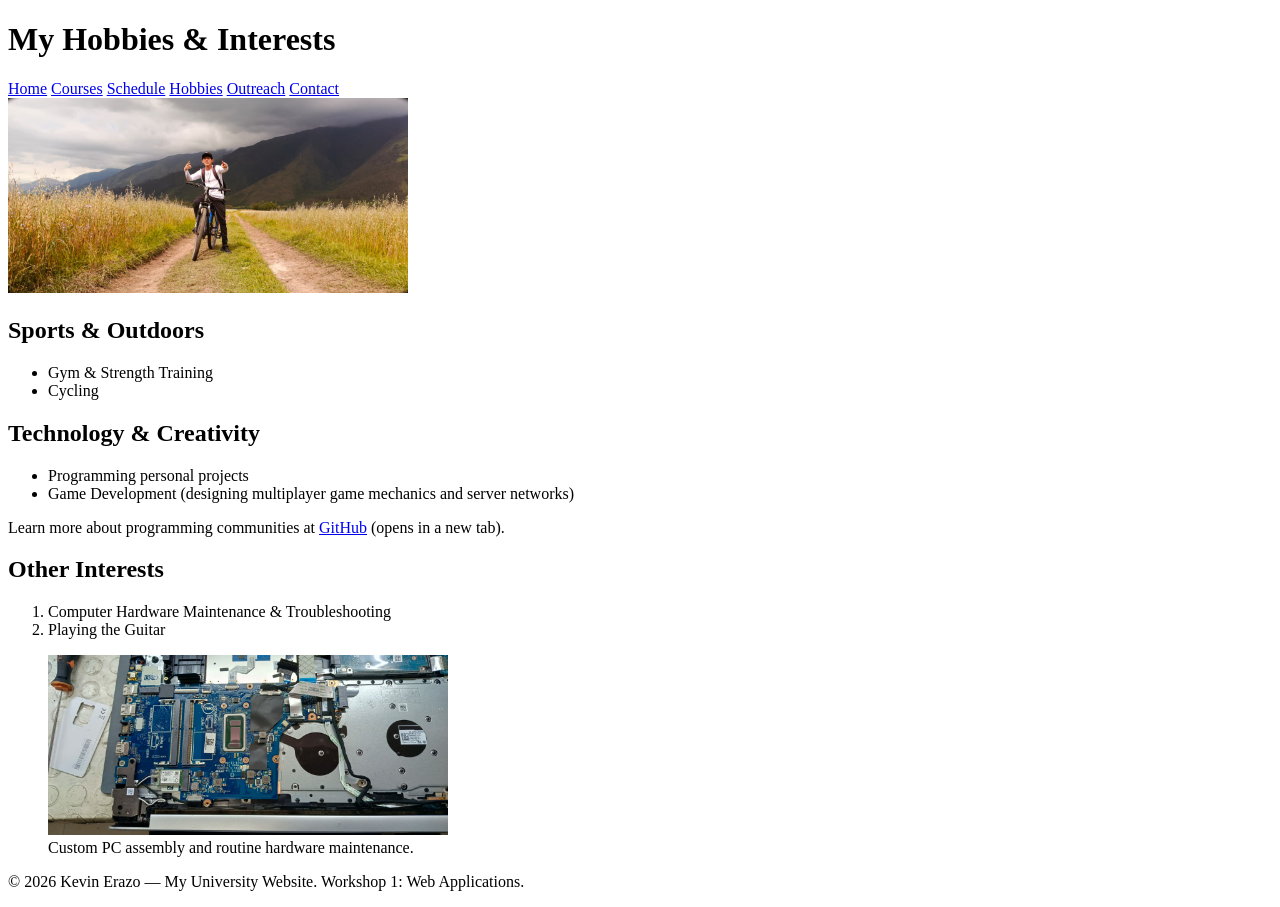
<file: HTML/my-site/pages/other1.html>
<!DOCTYPE html>
<html lang="en">
<head>
  <meta charset="UTF-8">
  <meta name="viewport" content="width=device-width, initial-scale=1.0">
  <title>Hobbies - My University Website</title>
</head>
<body>

  <header>
    <h1>My Hobbies &amp; Interests</h1>
  </header>

  <nav>
    <a href="../index.html">Home</a>
    <a href="courses.html">Courses</a>
    <a href="schedule.html">Schedule</a>
    <a href="other1.html">Hobbies</a>
    <a href="other2.html">Outreach</a>
    <a href="contact.html">Contact</a>
  </nav>

  <main>
    <img src="../images/other-image1.jpg" alt="Hobbies and personal activities illustration" width="400">

    <section>
      <h2>Sports &amp; Outdoors</h2>
      <article>
        <ul>
          <li>Gym &amp; Strength Training</li>
          <li>Cycling</li>
        </ul>
      </article>
    </section>

    <section>
      <h2>Technology &amp; Creativity</h2>
      <article>
        <ul>
          <li>Programming personal projects</li>
          <li>Game Development (designing multiplayer game mechanics and server networks)</li>
        </ul>
        <p>
          Learn more about programming communities at
          <a href="https://github.com" target="_blank" rel="noopener">GitHub</a> (opens in a new tab).
        </p>
      </article>
    </section>

    <section>
      <h2>Other Interests</h2>
      <article>
        <ol>
          <li>Computer Hardware Maintenance &amp; Troubleshooting</li>
          <li>Playing the Guitar</li>
        </ol>
        <figure>
          <img src="../images/pc-maintenance.jpeg" alt="Computer hardware maintenance and assembly process" width="400">
          <figcaption>Custom PC assembly and routine hardware maintenance.</figcaption>
        </figure>
      </article>
    </section>
  </main>

  <footer>
    <p>&copy; 2026 Kevin Erazo — My University Website. Workshop 1: Web Applications.</p>
  </footer>

</body>
</html>
</file>
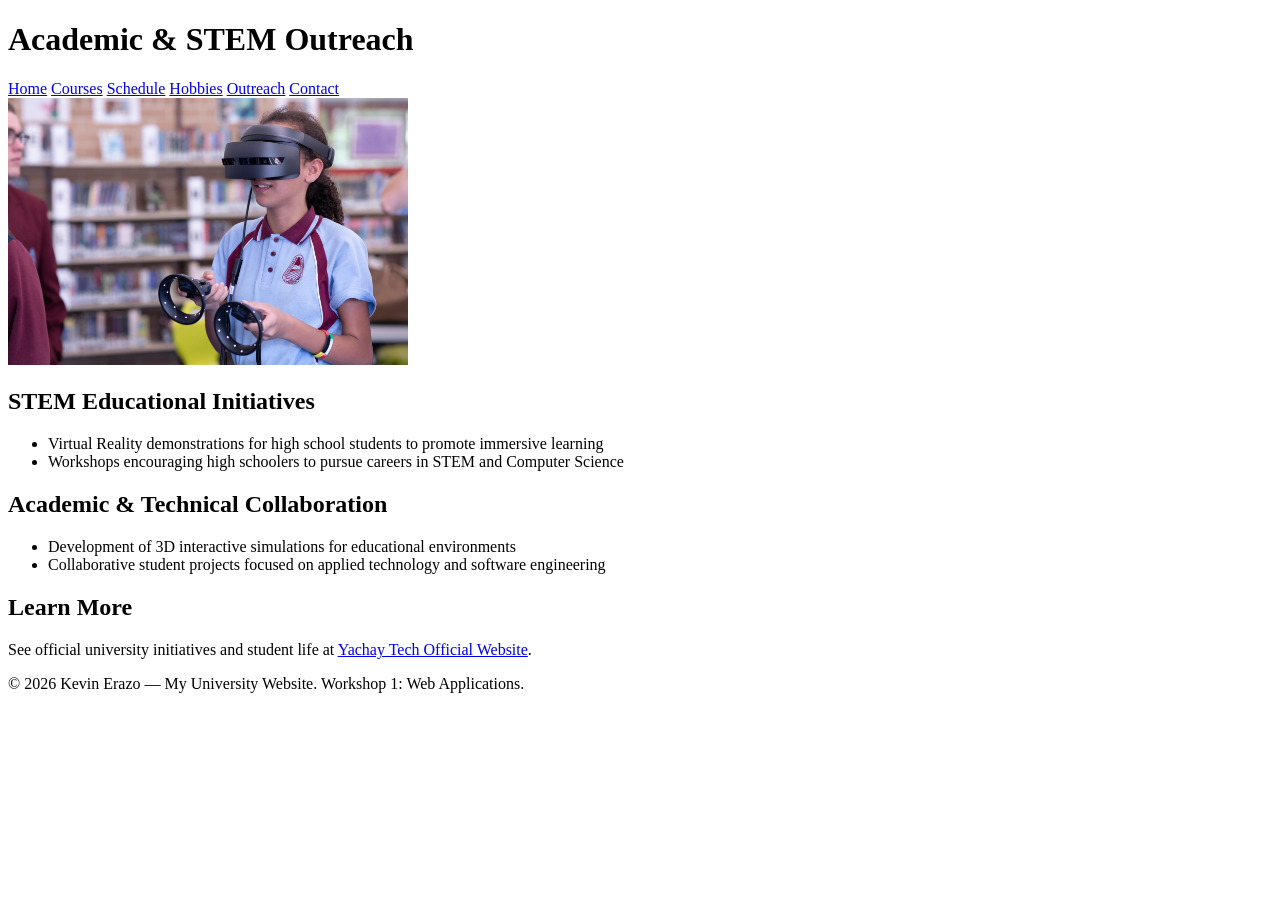
<file: HTML/my-site/pages/other2.html>
<!DOCTYPE html>
<html lang="en">
<head>
  <meta charset="UTF-8">
  <meta name="viewport" content="width=device-width, initial-scale=1.0">
  <title>Academic &amp; STEM Outreach - My University Website</title>
</head>
<body>

  <header>
    <h1>Academic &amp; STEM Outreach</h1>
  </header>

  <nav>
    <a href="../index.html">Home</a>
    <a href="courses.html">Courses</a>
    <a href="schedule.html">Schedule</a>
    <a href="other1.html">Hobbies</a>
    <a href="other2.html">Outreach</a>
    <a href="contact.html">Contact</a>
  </nav>

  <main>
    <img src="../images/other-image2.jpg" alt="STEM outreach and virtual reality demonstrations" width="400">

    <section>
      <h2>STEM Educational Initiatives</h2>
      <article>
        <ul>
          <li>Virtual Reality demonstrations for high school students to promote immersive learning</li>
          <li>Workshops encouraging high schoolers to pursue careers in STEM and Computer Science</li>
        </ul>
      </article>
    </section>

    <section>
      <h2>Academic &amp; Technical Collaboration</h2>
      <article>
        <ul>
          <li>Development of 3D interactive simulations for educational environments</li>
          <li>Collaborative student projects focused on applied technology and software engineering</li>
        </ul>
      </article>
    </section>

    <section>
      <h2>Learn More</h2>
      <article>
        <p>
          See official university initiatives and student life at
          <a href="https://www.yachaytech.edu.ec/" target="_blank" rel="noopener">Yachay Tech Official Website</a>.
        </p>
      </article>
    </section>
  </main>

  <footer>
    <p>&copy; 2026 Kevin Erazo — My University Website. Workshop 1: Web Applications.</p>
  </footer>

</body>
</html>
</file>
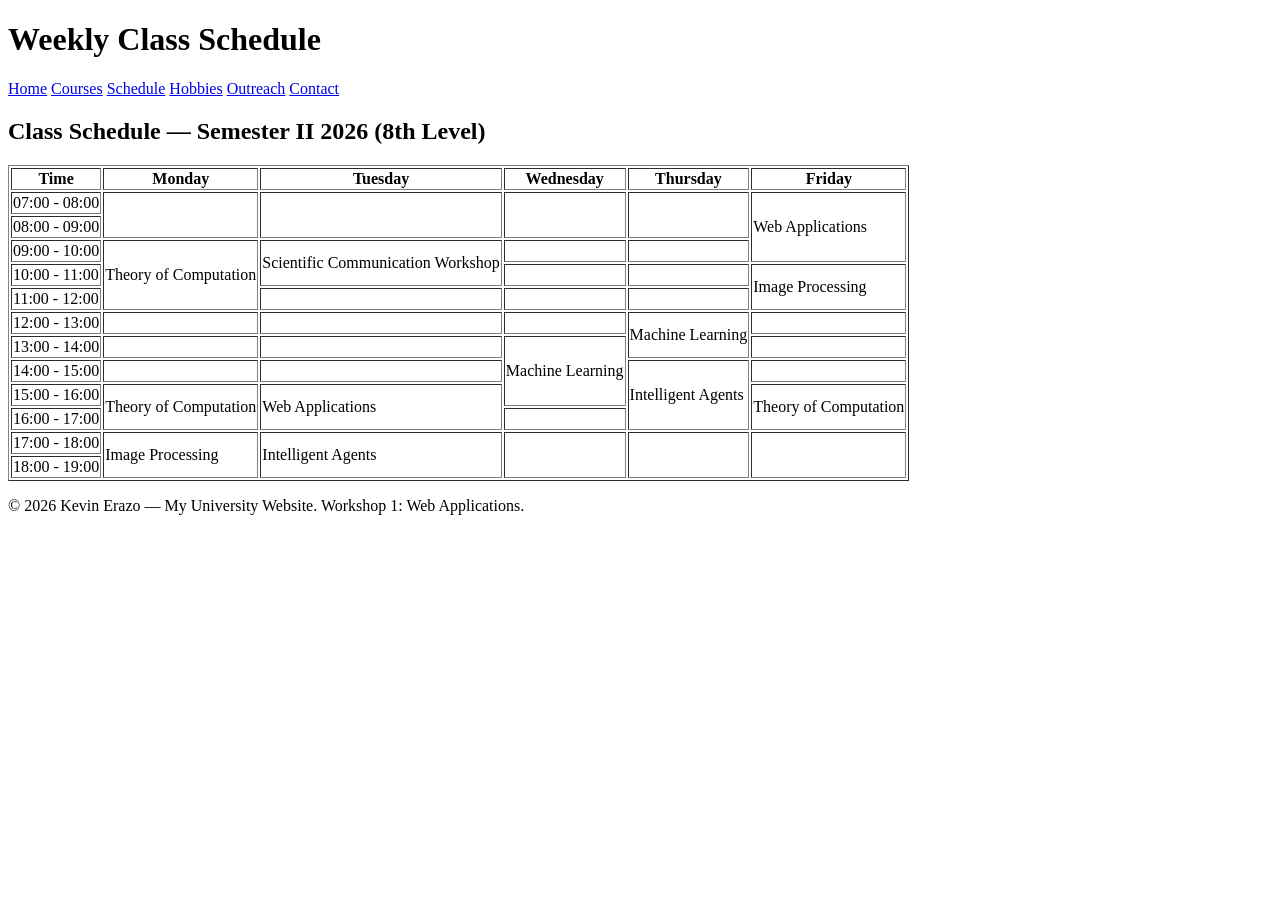
<file: HTML/my-site/pages/schedule.html>
<!DOCTYPE html>
<html lang="en">
<head>
  <meta charset="UTF-8">
  <meta name="viewport" content="width=device-width, initial-scale=1.0">
  <title>My Schedule - My University Website</title>
</head>
<body>

  <header>
    <h1>Weekly Class Schedule</h1>
  </header>

  <nav>
    <a href="../index.html">Home</a>
    <a href="courses.html">Courses</a>
    <a href="schedule.html">Schedule</a>
    <a href="other1.html">Hobbies</a>
    <a href="other2.html">Outreach</a>
    <a href="contact.html">Contact</a>
  </nav>

  <main>
    <section>
      <h2>Class Schedule — Semester II 2026 (8th Level)</h2>
      <table border="1">
        <thead>
          <tr>
            <th>Time</th>
            <th>Monday</th>
            <th>Tuesday</th>
            <th>Wednesday</th>
            <th>Thursday</th>
            <th>Friday</th>
          </tr>
        </thead>
        <tbody>
          <tr>
            <td>07:00 - 08:00</td>
            <td rowspan="2"></td>
            <td rowspan="2"></td>
            <td rowspan="2"></td>
            <td rowspan="2"></td>
            <td rowspan="3">Web Applications</td>
          </tr>
          <tr>
            <td>08:00 - 09:00</td>
          </tr>
          <tr>
            <td>09:00 - 10:00</td>
            <td rowspan="3">Theory of Computation</td>
            <td rowspan="2">Scientific Communication Workshop</td>
            <td></td>
            <td></td>
          </tr>
          <tr>
            <td>10:00 - 11:00</td>
            <td></td>
            <td></td>
            <td rowspan="2">Image Processing</td>
          </tr>
          <tr>
            <td>11:00 - 12:00</td>
            <td></td>
            <td></td>
            <td></td>
          </tr>
          <tr>
            <td>12:00 - 13:00</td>
            <td></td>
            <td></td>
            <td></td>
            <td rowspan="2">Machine Learning</td>
            <td></td>
          </tr>
          <tr>
            <td>13:00 - 14:00</td>
            <td></td>
            <td></td>
            <td rowspan="3">Machine Learning</td>
            <td></td>
          </tr>
          <tr>
            <td>14:00 - 15:00</td>
            <td></td>
            <td></td>
            <td rowspan="3">Intelligent Agents</td>
            <td></td>
          </tr>
          <tr>
            <td>15:00 - 16:00</td>
            <td rowspan="2">Theory of Computation</td>
            <td rowspan="2">Web Applications</td>
            <td rowspan="2">Theory of Computation</td>
          </tr>
          <tr>
            <td>16:00 - 17:00</td>
            <td></td>
          </tr>
          <tr>
            <td>17:00 - 18:00</td>
            <td rowspan="2">Image Processing</td>
            <td rowspan="2">Intelligent Agents</td>
            <td rowspan="2"></td>
            <td rowspan="2"></td>
            <td rowspan="2"></td>
          </tr>
          <tr>
            <td>18:00 - 19:00</td>
          </tr>
        </tbody>
      </table>
    </section>
  </main>

  <footer>
    <p>&copy; 2026 Kevin Erazo — My University Website. Workshop 1: Web Applications.</p>
  </footer>

</body>
</html>
</file>
<file: HTML+CSS/my-site/css/global.css>
:root {
    /* Fondos: Grises neutros y elegantes (como editores de código o dashboards) */
    --bg-main: #121214;        
    --bg-surface: #1e1e24;     
    
    /* El azul ahora destaca sobre lo oscuro, dándole vida */
    --accent-blue: #3b82f6;    /* Azul vibrante para interacciones y detalles */
    --accent-dark: #003366;    /* Azul clásico para degradados sutiles */
    
    /* Textos legibles y sin brillo excesivo */
    --text-primary: #f3f4f6;   
    --text-secondary: #9ca3af; 
    
    /* Líneas separadoras */
    --border-color: #374151;   
}

body {
    font-family: system-ui, -apple-system, BlinkMacSystemFont, "Segoe UI", Roboto, sans-serif;
    line-height: 1.6;
    margin: 0;
    padding: 0;
    background-color: var(--bg-main);
    color: var(--text-secondary);
    display: flex;
    flex-direction: column;
    min-height: 100vh;
}

header {
    background: linear-gradient(135deg, var(--bg-surface) 0%, var(--accent-dark) 100%);
    color: var(--text-primary);
    padding: 25px 20px;
    text-align: center;
    border-bottom: 1px solid var(--border-color);
}

nav {
    background: var(--bg-surface);
    display: flex;
    justify-content: center;
    padding: 0; /* Ajustado para el nuevo efecto de hover */
    border-bottom: 1px solid var(--border-color);
}

nav a {
    color: var(--text-primary);
    text-decoration: none;
    padding: 15px 20px;
    font-weight: 500;
    font-size: 0.95rem;
    position: relative;
    transition: color 0.2s ease;
}

/* Efecto de línea inferior al pasar el cursor (más interactivo) */
nav a::after {
    content: '';
    position: absolute;
    bottom: 0;
    left: 0;
    width: 0%;
    height: 3px;
    background-color: var(--accent-blue);
    transition: width 0.3s ease;
}

nav a:hover {
    color: var(--accent-blue);
}

nav a:hover::after {
    width: 100%;
}

main {
    padding: 30px 40px;
    max-width: 900px;
    width: 90%;
    margin: 40px auto;
    background: var(--bg-surface);
    box-shadow: 0 8px 30px rgba(0,0,0,0.4);
    border-radius: 8px;
    /* Línea superior azul para darle carácter a la tarjeta */
    border-top: 4px solid var(--accent-blue); 
}

footer {
    text-align: center;
    padding: 20px;
    background: var(--bg-surface);
    color: var(--text-secondary);
    margin-top: auto;
    border-top: 1px solid var(--border-color);
    font-size: 0.9rem;
}
</file>
<file: HTML+CSS/my-site/css/forms.css>
/* Formularios limpios */
input[type="text"], 
input[type="email"], 
input[type="date"], 
input[type="number"], 
select, 
textarea {
    width: 100%;
    padding: 12px;
    margin-top: 6px;
    margin-bottom: 20px;
    background-color: var(--bg-main);
    border: 1px solid var(--border-color);
    color: var(--text-primary);
    border-radius: 6px;
    box-sizing: border-box;
    transition: all 0.2s ease;
}

input:focus, 
select:focus, 
textarea:focus {
    outline: none;
    border-color: var(--accent-blue);
    background-color: var(--bg-surface);
}

/* Evita que los iconos del calendario (en date) se vean mal en oscuro */
::-webkit-calendar-picker-indicator {
    filter: invert(0.8) sepia(1) hue-rotate(180deg) saturate(200%);
}

/* Estilos para el botón de enviar */
button[type="submit"], 
input[type="submit"] {
    background-color: var(--accent-blue);
    color: #ffffff;
    border: none;
    padding: 12px 28px;
    font-size: 1rem;
    font-weight: 600;
    border-radius: 6px;
    cursor: pointer;
    transition: background-color 0.3s ease, transform 0.2s ease, box-shadow 0.2s ease;
    margin-top: 15px;
    display: inline-block;
}

/* Efecto al pasar el cursor (Hover) */
button[type="submit"]:hover, 
input[type="submit"]:hover {
    background-color: #2563eb; /* Un tono de azul ligeramente más intenso */
    transform: translateY(-2px); /* Lo eleva un poco */
    box-shadow: 0 4px 12px rgba(59, 130, 246, 0.3); /* Sombra azulada */
}

/* Efecto al hacer clic (Active) */
button[type="submit"]:active, 
input[type="submit"]:active {
    transform: translateY(0); /* Vuelve a su posición original */
    box-shadow: none;
}
</file>
<file: HTML+CSS/my-site/css/tables.css>
/* Estilos de tabla dinámicos */
table {
    width: 100%;
    border-collapse: collapse;
    margin-top: 20px;
    background: var(--bg-main);
    border-radius: 6px;
    overflow: hidden; /* Mantiene los bordes redondeados con el fondo */
}

th, td {
    border-bottom: 1px solid var(--border-color);
    padding: 14px;
    text-align: left;
    color: var(--text-primary);
}

th {
    background-color: var(--accent-dark);
    color: #ffffff;
    font-weight: 600;
    text-transform: uppercase;
    font-size: 0.85rem;
    letter-spacing: 0.5px;
}

/* Efecto cebra para no perderse leyendo la tabla */
tr:nth-child(even) {
    background-color: rgba(255, 255, 255, 0.02);
}

tr:hover {
    background-color: rgba(59, 130, 246, 0.05); /* Resaltado sutil al pasar el ratón */
}
</file>
